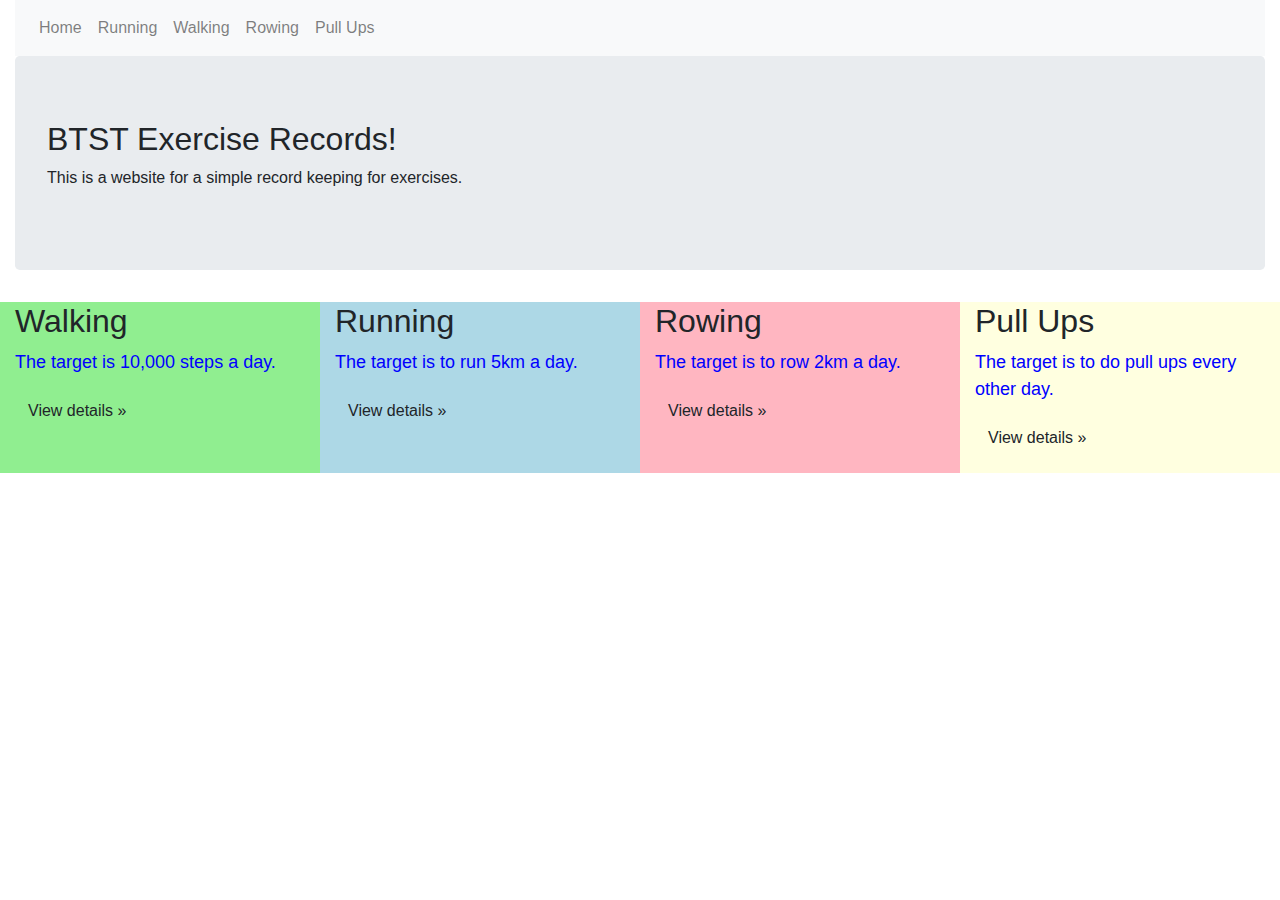
<file: index.html>
<!DOCTYPE html>
<html>
<head>
    <meta name="viewport" content="width=device-width, initial-scale=1.0">
    <link rel="stylesheet" href="https://stackpath.bootstrapcdn.com/bootstrap/4.3.1/css/bootstrap.min.css" integrity="sha384-ggOyR0iXCbMQv3Xipma34MD+dH/1fQ784/j6cY/iJTQUOhcWr7x9JvoRxT2MZw1T" crossorigin="anonymous">
    <link rel="stylesheet" href="style1.css" />
    <link rel="stylesheet" href="style2.css" />
    <title>BTST's Project 0 Records Webpage</title>
</head>
<body>
    <div class="container-fluid">
        <div class="row">
            <div class="col-md-12">
                <nav class="navbar navbar-expand-lg navbar-light bg-light">
                    <div class="collapse navbar-collapse" id="bs-example-navbar-collapse-1">
                        <ul class="navbar-nav">

                            <li class="nav-item">
                                <a class="nav-link" href="index.html">Home<span class="sr-only">(current)</span></a>
                            </li>
                            <li class="nav-item">
                                <a class="nav-link" href="running.html">Running</a>
                            </li>
                            <li class="nav-item">
                                <a class="nav-link" href="walking.html">Walking</a>
                            </li>
                            <li class="nav-item">
                                <a class="nav-link" href="rowing.html">Rowing</a>
                            </li>
                            <li class="nav-item">
                                <a class="nav-link" href="pullup.html">Pull Ups</a>
                            </li>
                        </ul>


                    </div>
                </nav>
                <div class="jumbotron">
                    <h2>
                        BTST Exercise Records!
                    </h2>
                    <p>
                        This is a website for a simple record keeping for exercises.
                    </p>

                </div>
            </div>
        </div>
        <div class="row" id="bottomSection">
            <div class="col-md-3" id="walk">
                <h2>
                    Walking
                </h2>
                <p>
                    The target is 10,000 steps a day.
                </p>
                <p>
                    <a class="btn" href="walking.html">View details »</a>
                </p>
            </div>
            <div class="col-md-3" id="run">
                <h2>
                    Running
                </h2>
                <p>
                    The target is to run 5km a day.
                </p>
                <p>
                    <a class="btn" href="running.html">View details »</a>
                </p>
            </div>
            <div class="col-md-3" id="row">
                <h2>
                    Rowing
                </h2>
                <p>
                    The target is to row 2km a day.
                </p>
                <p>
                    <a class="btn" href="rowing.html">View details »</a>
                </p>
            </div>
            <div class="col-md-3" id="pull">
                <h2>
                    Pull Ups
                </h2>
                <p>
                    The target is to do pull ups every other day.
                </p>
                <p>
                    <a class="btn" href="pullup.html">View details »</a>
                </p>
            </div>
        </div>
    </div>
</body>
</html>
</file>
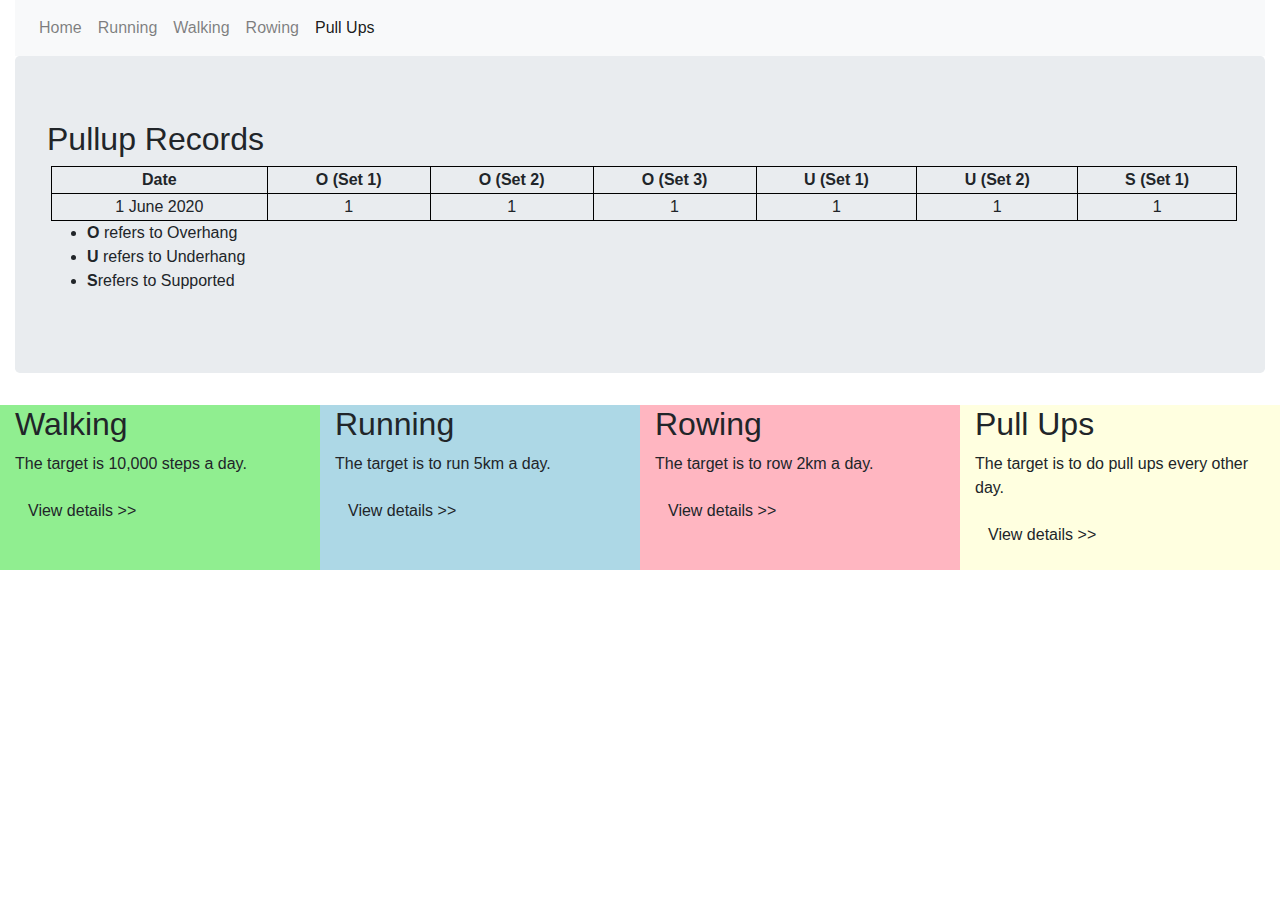
<file: pullup.html>
<!DOCTYPE html>
<html>
<head>
    <link rel="stylesheet" href="https://stackpath.bootstrapcdn.com/bootstrap/4.3.1/css/bootstrap.min.css" integrity="sha384-ggOyR0iXCbMQv3Xipma34MD+dH/1fQ784/j6cY/iJTQUOhcWr7x9JvoRxT2MZw1T" crossorigin="anonymous">
    <link rel="stylesheet" href="style1.css" />
    <title>BTST's Project 0 Exercise Records Webpage</title>
</head>
<body>
    <div class="container-fluid">
        <div class="row">
            <div class="col-md-12">
                <nav class="navbar navbar-expand-lg navbar-light bg-light">

                    <div class="collapse navbar-collapse" id="bs-example-navbar-collapse-1">
                        <ul class="navbar-nav">
                            <li class="nav-item">
                                <a class="nav-link" href="index.html">Home</a>
                            </li>
                            <li class="nav-item">
                                <a class="nav-link" href="running.html">Running</a>
                            </li>
                            <li class="nav-item">
                                <a class="nav-link" href="walking.html">Walking</a>
                            </li>
                            <li class="nav-item">
                                <a class="nav-link" href="rowing.html">Rowing</a>
                            </li>
                            <li class="nav-item active">
                                <a class="nav-link" href="pullup.html">Pull Ups<span class="sr-only">(current)</span></a>
                            </li>
                        </ul>


                    </div>
                </nav>
                <div class="jumbotron">
                    <h2>
                        Pullup Records
                    </h2>

                    <table style="width:100%">
                        <tr>
                            <th>Date</th>
                            <th>O (Set 1)</th>
                            <th>O (Set 2)</th>
                            <th>O (Set 3)</th>
                            <th>U (Set 1)</th>
                            <th>U (Set 2)</th>
                            <th>S (Set 1)</th>
                        </tr>
                        <tr>
                            <td>1 June 2020</td>
                            <td>1</td>
                            <td>1</td>
                            <td>1</td>
                            <td>1</td>
                            <td>1</td>
                            <td>1</td>
                        </tr>

                    </table>

                    <ul>
                        <li><b>O</b> refers to Overhang</li>
                        <li><b>U</b> refers to Underhang</li>
                        <li><b>S</b>refers to Supported</li>
                    </ul>
                </div>
            </div>
        </div>
        <div class="row" id="bottomSection">
            <div class="col-md-3" id="walk">
                <h2>
                    Walking
                </h2>
                <p>
                    The target is 10,000 steps a day.
                </p>
                <p>
                    <a class="btn" href="walking.html">View details >></a>
                </p>
            </div>
            <div class="col-md-3" id="run">
                <h2>
                    Running
                </h2>
                <p>
                    The target is to run 5km a day.
                </p>
                <p>
                    <a class="btn" href="running.html">View details >></a>
                </p>
            </div>
            <div class="col-md-3" id="row">
                <h2>
                    Rowing
                </h2>
                <p>
                    The target is to row 2km a day.
                </p>
                <p>
                    <a class="btn" href="rowing.html">View details >></a>
                </p>
            </div>
            <div class="col-md-3" id="pull">
                <h2>
                    Pull Ups
                </h2>
                <p>
                    The target is to do pull ups every other day.
                </p>
                <p>
                    <a class="btn" href="pullup.html">View details >></a>
                </p>
            </div>
        </div>
    </div>
</body>

</html>
</file>
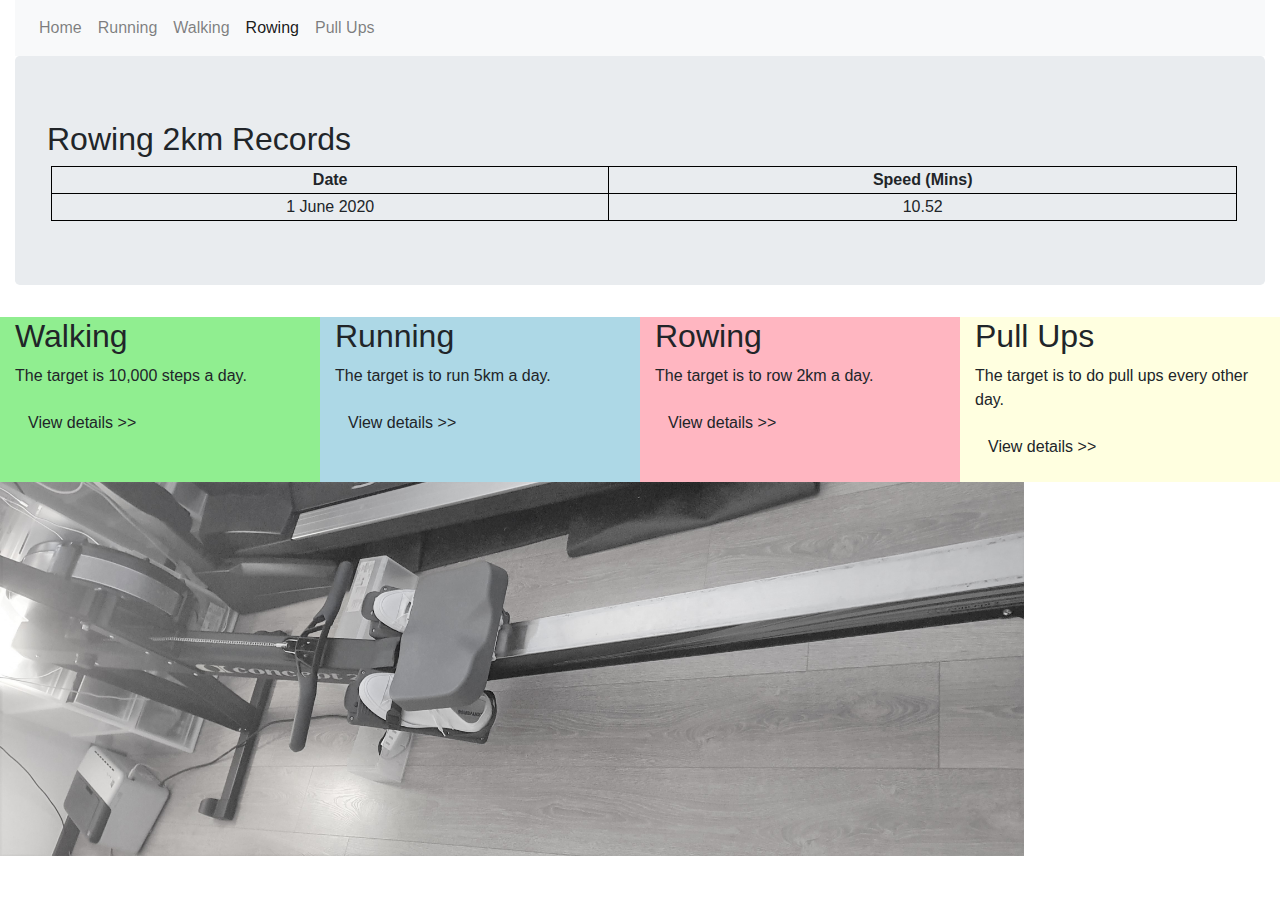
<file: rowing.html>
<!DOCTYPE html>
<html>
<head>
    <meta name="viewport" content="width=device-width, initial-scale=1.0">
    <link rel="stylesheet" href="https://stackpath.bootstrapcdn.com/bootstrap/4.3.1/css/bootstrap.min.css" integrity="sha384-ggOyR0iXCbMQv3Xipma34MD+dH/1fQ784/j6cY/iJTQUOhcWr7x9JvoRxT2MZw1T" crossorigin="anonymous">
    <link rel="stylesheet" href="style1.css" />
    <title>BTST's Project 0 Exercise Records Webpage</title>
</head>
<body>
    <div class="container-fluid">
        <div class="row">
            <div class="col-md-12">
                <nav class="navbar navbar-expand-lg navbar-light bg-light">

                    <div class="collapse navbar-collapse" id="bs-example-navbar-collapse-1">
                        <ul class="navbar-nav">
                            <li class="nav-item">
                                <a class="nav-link" href="index.html">Home</a>
                            </li>
                            <li class="nav-item">
                                <a class="nav-link" href="running.html">Running</a>
                            </li>
                            <li class="nav-item">
                                <a class="nav-link" href="walking.html">Walking</a>
                            </li>
                            <li class="nav-item active">
                                <a class="nav-link" href="rowing.html"><span class="sr-only">(current)</span>Rowing</a>
                            </li>
                            <li class="nav-item">
                                <a class="nav-link" href="pullup.html">Pull Ups</a>
                            </li>
                        </ul>


                    </div>
                </nav>
                <div class="jumbotron">
                    <h2>
                        Rowing 2km Records
                    </h2>

                    <table style="width:100%">
                        <tr>
                            <th>Date</th>
                            <th>Speed (Mins)</th>
                        </tr>
                        <tr>
                            <td>1 June 2020</td>
                            <td>10.52</td>
                        </tr>
                    </table>

                </div>
            </div>
        </div>
        <div class="row" id="bottomSection">
            <div class="col-md-3" id="walk">
                <h2>
                    Walking
                </h2>
                <p>
                    The target is 10,000 steps a day.
                </p>
                <p>
                    <a class="btn" href="walking.html">View details >></a>
                </p>
            </div>
            <div class="col-md-3" id="run">
                <h2>
                    Running
                </h2>
                <p>
                    The target is to run 5km a day.
                </p>
                <p>
                    <a class="btn" href="running.html">View details >></a>
                </p>
            </div>
            <div class="col-md-3" id="row">
                <h2>
                    Rowing
                </h2>
                <p>
                    The target is to row 2km a day.
                </p>
                <p>
                    <a class="btn" href="rowing.html">View details >></a>
                </p>
            </div>
            <div class="col-md-3" id="pull">
                <h2>
                    Pull Ups
                </h2>
                <p>
                    The target is to do pull ups every other day.
                </p>
                <p>
                    <a class="btn" href="pullup.html">View details >></a>
                </p>
            </div>
        </div>
        <div class="row" id="photo">
            <img src="rower.jpg" alt="Rower" style="width:80%">
        </div>

    </div>
</body>

</html>
</file>
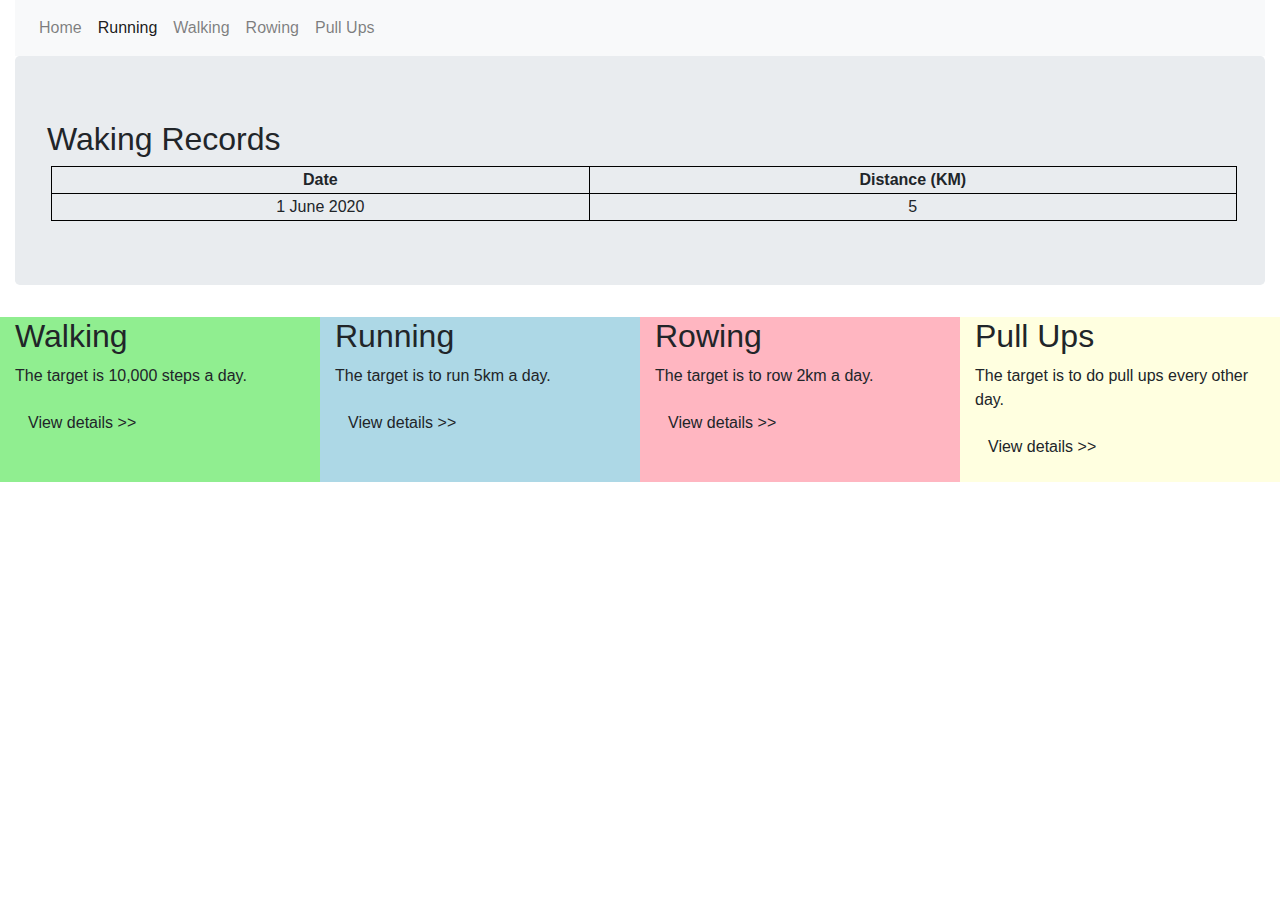
<file: running.html>
<!DOCTYPE html>
<html>
<head>
    <meta name="viewport" content="width=device-width, initial-scale=1.0">
    <link rel="stylesheet" href="https://stackpath.bootstrapcdn.com/bootstrap/4.3.1/css/bootstrap.min.css" integrity="sha384-ggOyR0iXCbMQv3Xipma34MD+dH/1fQ784/j6cY/iJTQUOhcWr7x9JvoRxT2MZw1T" crossorigin="anonymous">
    <link rel="stylesheet" href="style1.css" />
    <title>BTST's Project 0 Exercise Records Webpage</title>
</head>
<body>
    <div class="container-fluid">
        <div class="row">
            <div class="col-md-12">
                <nav class="navbar navbar-expand-lg navbar-light bg-light">

                    <div class="collapse navbar-collapse" id="bs-example-navbar-collapse-1">
                        <ul class="navbar-nav">

                            <li class="nav-item">
                                <a class="nav-link" href="index.html">Home</a>
                            </li>
                            <li class="nav-item active">
                                <a class="nav-link" href="running.html">Running<span class="sr-only">(current)</span></a>
                            </li>
                            <li class="nav-item">
                                <a class="nav-link" href="walking.html">Walking</a>
                            </li>
                            <li class="nav-item">
                                <a class="nav-link" href="rowing.html">Rowing</a>
                            </li>
                            <li class="nav-item">
                                <a class="nav-link" href="pullup.html">Pull Ups</a>
                            </li>
                        </ul>


                    </div>
                </nav>
                <div class="jumbotron">
                    <h2>
                        Waking Records
                    </h2>

                    <table style="width:100%">
                        <tr>
                            <th>Date</th>
                            <th>Distance (KM)</th>
                        </tr>
                        <tr>
                            <td>1 June 2020</td>
                            <td>5</td>
                        </tr>
                    </table>

                </div>
            </div>
        </div>
        <div class="row" id="bottomSection">
            <div class="col-md-3" id="walk">
                <h2>
                    Walking
                </h2>
                <p>
                    The target is 10,000 steps a day.
                </p>
                <p>
                    <a class="btn" href="walking.html">View details >></a>
                </p>
            </div>
            <div class="col-md-3" id="run">
                <h2>
                    Running
                </h2>
                <p>
                    The target is to run 5km a day.
                </p>
                <p>
                    <a class="btn" href="running.html">View details >></a>
                </p>
            </div>
            <div class="col-md-3" id="row">
                <h2>
                    Rowing
                </h2>
                <p>
                    The target is to row 2km a day.
                </p>
                <p>
                    <a class="btn" href="rowing.html">View details >></a>
                </p>
            </div>
            <div class="col-md-3" id="pull">
                <h2>
                    Pull Ups
                </h2>
                <p>
                    The target is to do pull ups every other day.
                </p>
                <p>
                    <a class="btn" href="pullup.html">View details >></a>
                </p>
            </div>
        </div>
    </div>
</body>

</html>
</file>
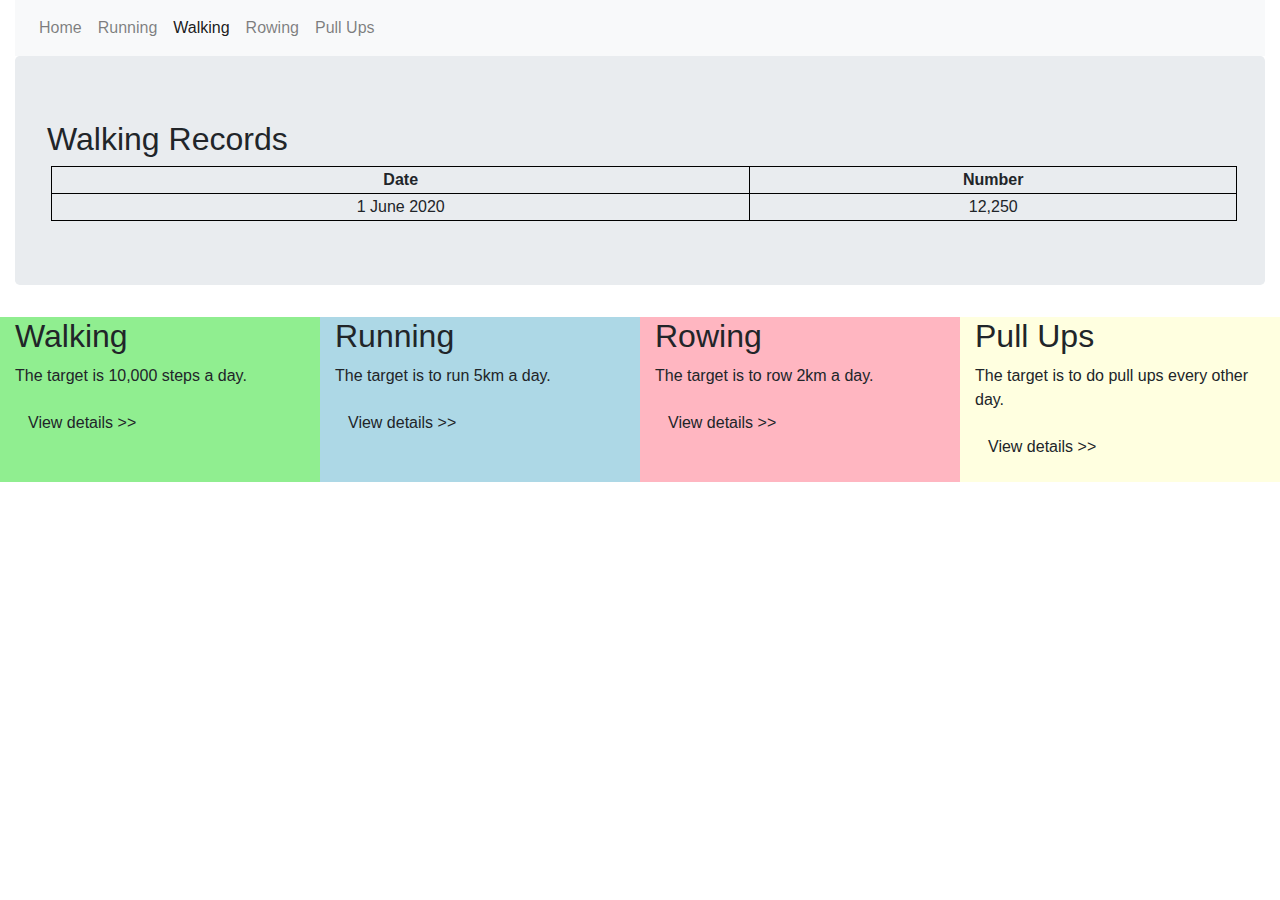
<file: walking.html>
<!DOCTYPE html>
<html>
<head>
    <meta name="viewport" content="width=device-width, initial-scale=1.0">
    <link rel="stylesheet" href="https://stackpath.bootstrapcdn.com/bootstrap/4.3.1/css/bootstrap.min.css" integrity="sha384-ggOyR0iXCbMQv3Xipma34MD+dH/1fQ784/j6cY/iJTQUOhcWr7x9JvoRxT2MZw1T" crossorigin="anonymous">
    <link rel="stylesheet" href="style1.css" />
    <title>BTST's Project 0 Exercise Records Webpage</title>
</head>
<body>
    <div class="container-fluid">
        <div class="row">
            <div class="col-md-12">
                <nav class="navbar navbar-expand-lg navbar-light bg-light">

                    <div class="collapse navbar-collapse" id="bs-example-navbar-collapse-1">
                        <ul class="navbar-nav">
                            <li class="nav-item">
                                <a class="nav-link" href="index.html">Home</a>
                            </li>
                            <li class="nav-item">
                                <a class="nav-link" href="running.html">Running</a>
                            </li>
                            <li class="nav-item active">
                                <a class="nav-link" href="walking.html">Walking<span class="sr-only">(current)</span></a>
                            </li>
                            <li class="nav-item">
                                <a class="nav-link" href="rowing.html">Rowing</a>
                            </li>
                            <li class="nav-item">
                                <a class="nav-link" href="pullup.html">Pull Ups</a>
                            </li>
                        </ul>


                    </div>
                </nav>
                <div class="jumbotron">
                    <h2>
                        Walking Records
                    </h2>

                    <table style="width:100%">
                            <tr>
                                <th>Date</th>
                                <th>Number</th>
                            </tr>
                            <tr>
                                <td>1 June 2020</td>
                                <td>12,250</td>
                            </tr>
                    </table>

                </div>
            </div>
        </div>
        <div class="row" id="bottomSection">
            <div class="col-md-3" id="walk">
                <h2>
                    Walking
                </h2>
                <p>
                    The target is 10,000 steps a day.
                </p>
                <p>
                    <a class="btn" href="walking.html">View details >></a>
                </p>
            </div>
            <div class="col-md-3" id="run">
                <h2>
                    Running
                </h2>
                <p>
                    The target is to run 5km a day.
                </p>
                <p>
                    <a class="btn" href="running.html">View details >></a>
                </p>
            </div>
            <div class="col-md-3" id="row">
                <h2>
                    Rowing
                </h2>
                <p>
                    The target is to row 2km a day.
                </p>
                <p>
                    <a class="btn" href="rowing.html">View details >></a>
                </p>
            </div>
            <div class="col-md-3" id="pull">
                <h2>
                    Pull Ups
                </h2>
                <p>
                    The target is to do pull ups every other day.
                </p>
                <p>
                    <a class="btn" href="pullup.html">View details >></a>
                </p>
            </div>
        </div>
    </div>
</body>

</html>
</file>
<file: style1.css>
table, th, td {
    border: 1px solid black;
    text-align: center;
    margin-left: 4px;
}

.col-md-3 {
    background: white;
}

.col-md-3#run {
        background: lightblue;
}

.col-md-3#walk {
        background: lightgreen;
    }

.col-md-3#row {
        background: lightpink;
    }

.col-md-3#pull {
        background: lightyellow;
    }

@media only screen and (max-width: 600px) {
    body {
        background-color: lightblue;
    }
}
</file>
<file: style2.css>
/* Define standard variables and values for website for bottom area*/
/* Use the variables */
.col-md-3 {
  font-size: 18px;
}
.col-md-3 p {
  color: blue;
}
.col-md-3 ul {
  color: green;
}

/*# sourceMappingURL=style2.css.map */
</file>
